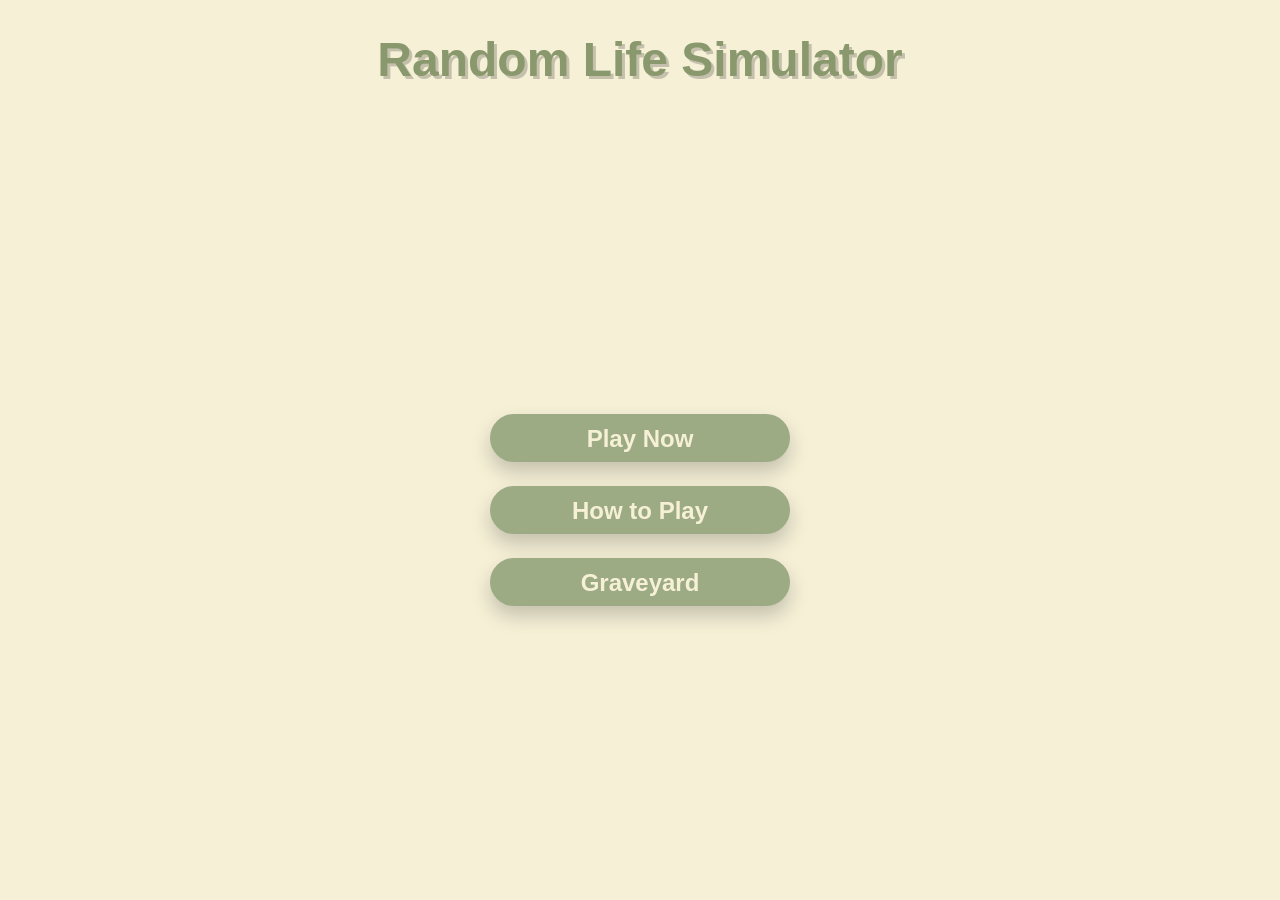
<file: index.html>
<!DOCTYPE html>
<html lang="en">
<head>
    <meta charset="UTF-8">
    <meta name="viewport" content="width=device-width, initial-scale=1.0">
    <link rel="stylesheet" href="css/indexstyle.css">
    <title>Home</title>
</head>
<body>
    <header>
        <h1>Random Life Simulator</h1>
    </header>

    <main>
        <div class="menu">
            <a href="create.html" class="menu-button">Play Now</a>
            <a href="about.html" class="menu-button">How to Play</a>
            <a href="graveyard.html" class="menu-button">Graveyard</a>
        </div>
    </main>
</body>
</html>
</file>
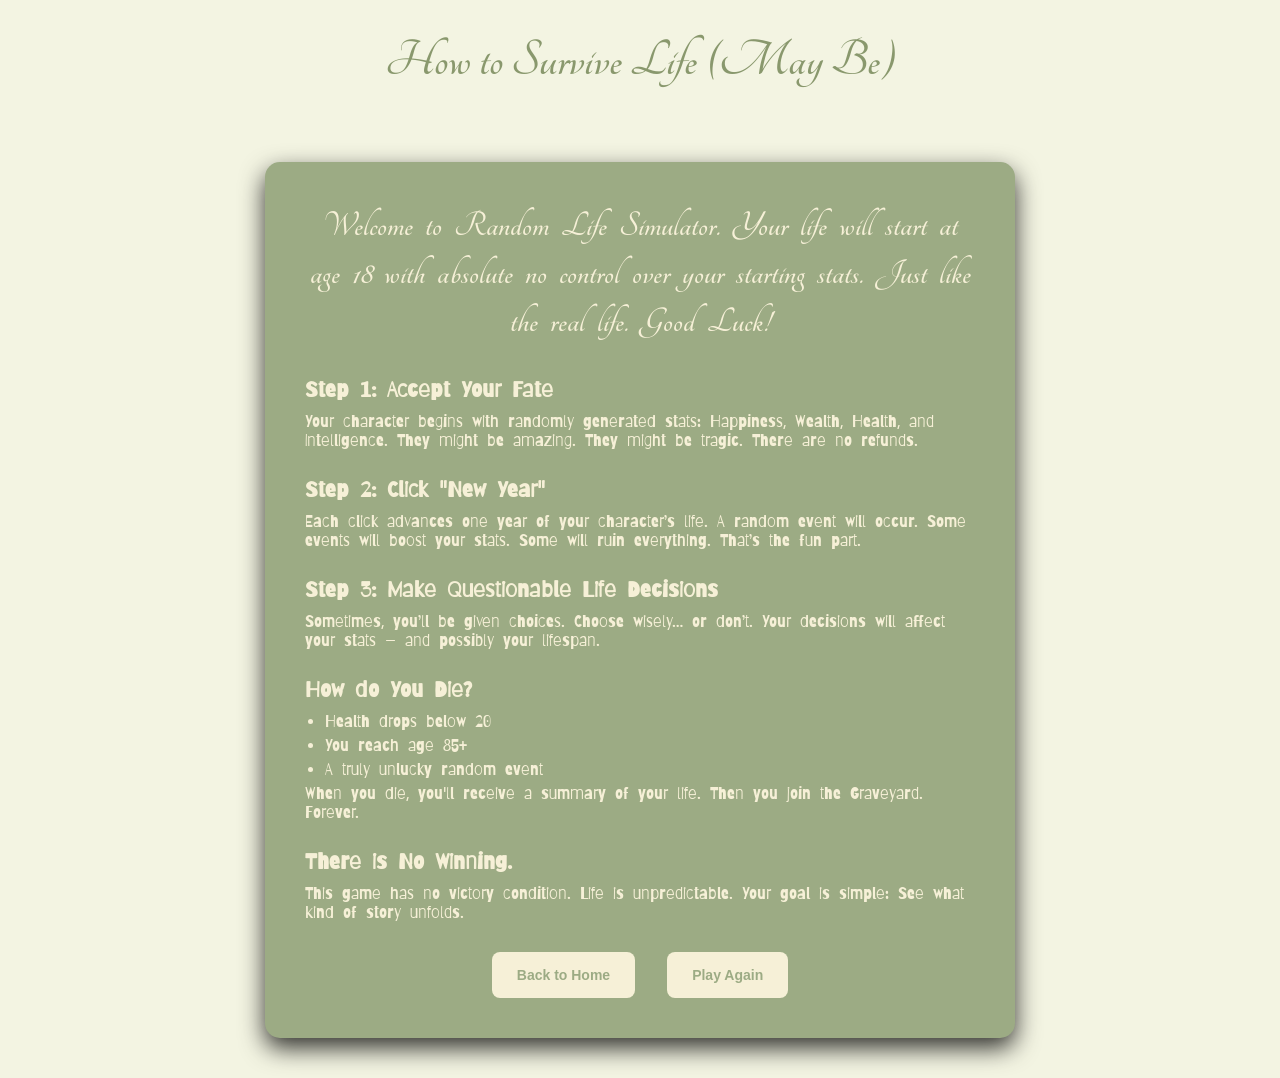
<file: about.html>
<!doctype html>
<html lang="en">
  <head>
    <meta charset="UTF-8" />
    <meta name="viewport" content="width=device-width, initial-scale=1.0" />
    <title>How to Play</title>
    <link rel="stylesheet" href="css/about.css" />
    <link rel="stylesheet" href="https://fonts.googleapis.com/css?family=Tangerine"/>
    <link rel="preconnect" href="https://fonts.googleapis.com" />
    <link rel="preconnect" href="https://fonts.gstatic.com" crossorigin />
    <link href="https://fonts.googleapis.com/css2?family=Barriecito&display=swap" rel="stylesheet"/>
  </head>
  <body>
    <header>
      <h1>How to Survive Life (May Be)</h1>
    </header>
    <main>
      <div class="about">
        <p class="intro">
          Welcome to <strong>Random Life Simulator</strong>. Your life will
          start at age 18 with absolute no control over your starting stats.
          Just like the real life. Good Luck!
        </p>
        <div class="row">
          <h2>Step 1: Accept Your Fate</h2>
          <p>
            Your character begins with randomly generated stats: Happiness,
            Wealth, Health, and Intelligence. They might be amazing. They might
            be tragic. There are no refunds.
          </p>
        </div>

        <div class="row">
          <h2>Step 2: Click "New Year"</h2>
          <p>
            Each click advances one year of your character’s life. A random
            event will occur. Some events will boost your stats. Some will ruin
            everything. That’s the fun part.
          </p>
        </div>

        <div class="row">
          <h2>Step 3: Make Questionable Life Decisions</h2>
          <p>
            Sometimes, you’ll be given choices. Choose wisely… or don’t. Your
            decisions will affect your stats — and possibly your lifespan.
          </p>
        </div>

        <div class="row">
          <h2>How do You Die?</h2>
          <ul>
            <li>Health drops below 20</li>
            <li>You reach age 85+</li>
            <li>A truly unlucky random event</li>
          </ul>
          <p>
            When you die, you'll receive a summary of your life. Then you join
            the Graveyard. Forever.
          </p>
        </div>

        <div class="row">
          <h2>There is No Winning.</h2>
          <p>
            This game has no victory condition. Life is unpredictable. Your goal
            is simple: See what kind of story unfolds.
          </p>
        </div>

        <div class="about-btn">
          <button id="backHome">Back to Home</button>
          <button id="goCreate">Play Again</button>
        </div>
      </div>
    </main>
    <script src="js/about.js"></script>
  </body>
</html>
</file>
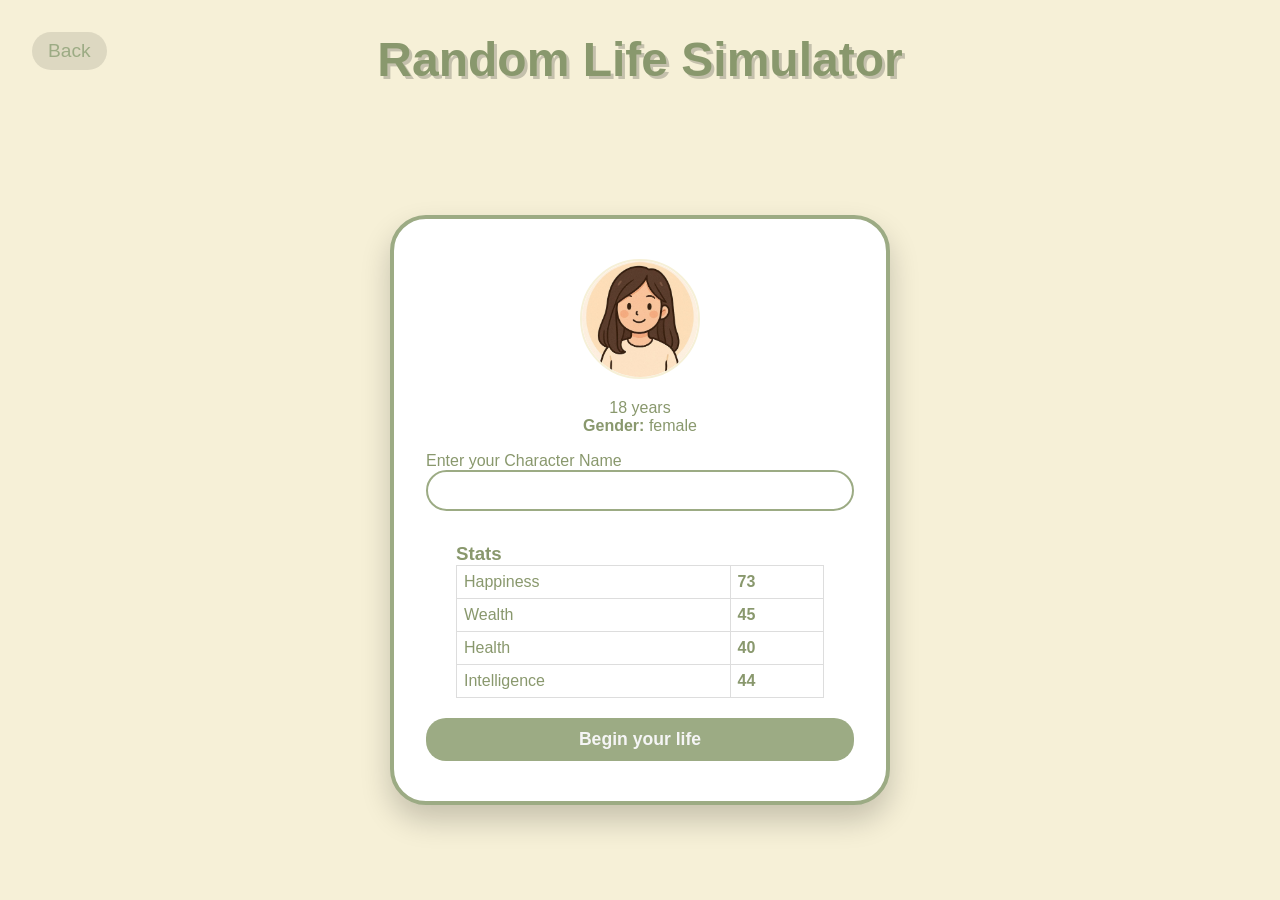
<file: create.html>
<!DOCTYPE html>
<html lang="en">
<head>
    <meta charset="UTF-8">
    <meta name="viewport" content="width=device-width, initial-scale=1.0">
    <link rel="stylesheet" href="css/createstyle.css">
    <link rel="stylesheet" href="css/indexstyle.css">
    <title>Character Creation</title>
</head>
<body>
    <header>
        <a href="index.html" class="back-button">Back</a>
        <h1>Random Life Simulator</h1>
    </header>
    <main>
        <div class="creation">
            <div class="preview-section">
                <div class="avatar">
                    <img src="images/male_1.jpg" alt="Character Avatar" id="character-avatar">
                    <div class="age">
                        <span>18</span> years
                    </div>
                </div>
                <div class="gender-display">
                    <div class="gender-box">
                        <span class="label">Gender: </span>
                        <span id="gender"></span>
                    </div>
                </div>
            </div>

            <div class="name-input">
                <label for="Name">Enter your Character Name</label>
                <input type="text" id="Name" maxlength="30">
            </div>

            
            <div class="stats-section">
                <h3>Stats</h3>
                <table>
                    <tr>
                        <td>Happiness</td>
                        <td id="happiness"></td>
                    </tr>
                    <tr>
                        <td>Wealth</td>
                        <td id="wealth"></td>
                    </tr>
                    <tr>
                        <td>Health</td>
                        <td id="health"></td>
                    </tr>
                    <tr>
                        <td>Intelligence</td>
                        <td id="intelligence"></td>
                    </tr>
                </table>    
            </div>
            
            <div class="begin-section">
                <button id="beginGame">Begin your life</button>
            </div>
        </div>
    </main>
    
</body>
<script src="js/create.js"></script>
</html>
</file>
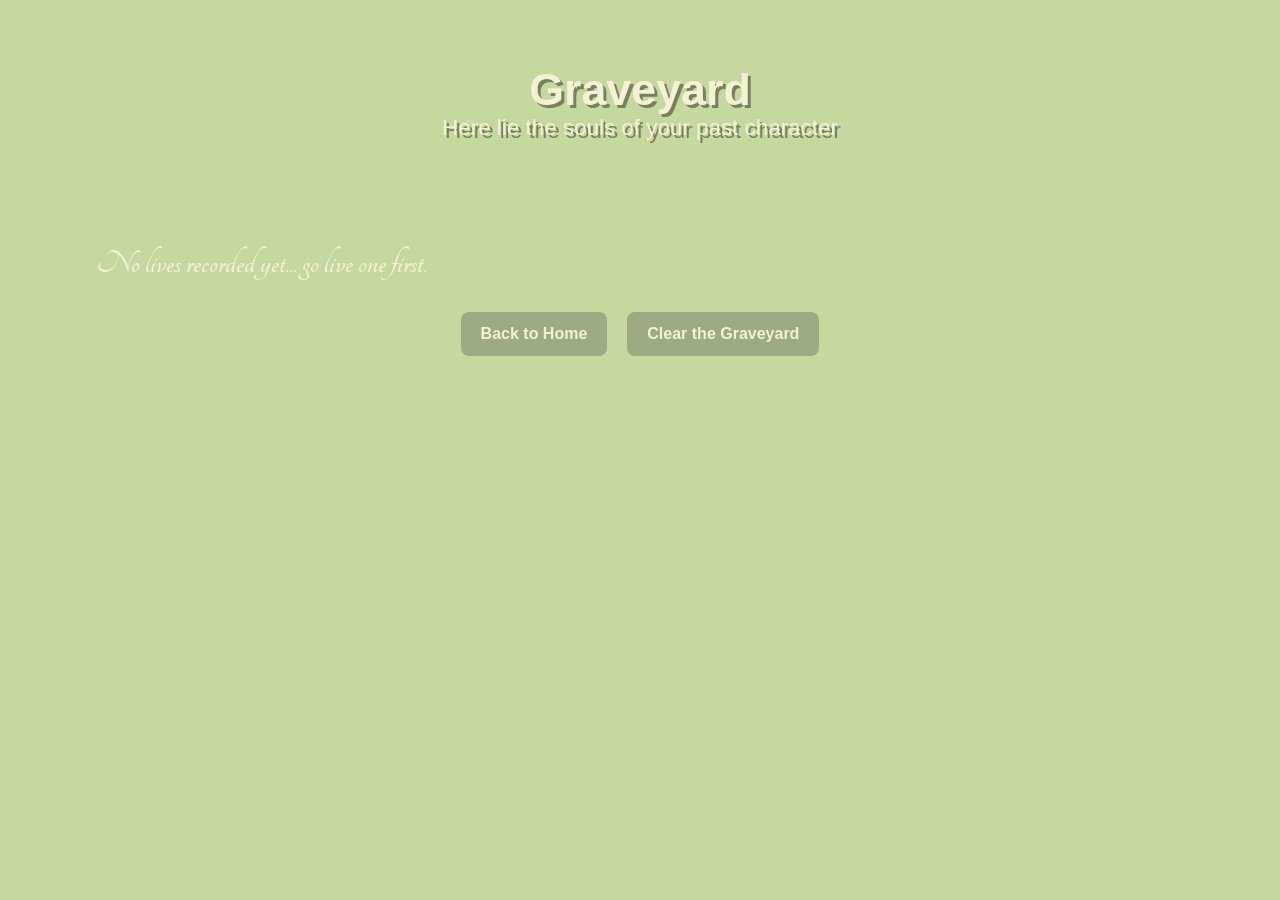
<file: graveyard.html>
<!doctype html>
<html lang="en">
  <head>
    <meta charset="UTF-8" />
    <meta name="viewport" content="width=device-width, initial-scale=1.0" />
    <title>Graveyard</title>
    <link rel="stylesheet" href="css/graveyard.css" />
    <link rel="stylesheet" href="https://fonts.googleapis.com/css?family=Tangerine"/>
    <link href="https://fonts.googleapis.com/css2?family=Barriecito&display=swap" rel="stylesheet"/>
  </head>
  <body>
    <header>
      <h1>Graveyard</h1>
      <p>Here lie the souls of your past character</p>
    </header>
    <main>
      <div class="grave_grid" id="graveContainer"></div>
      <div class="grave-btn">
        <button id="goHome">Back to Home</button>
        <button id="clear">Clear the Graveyard</button>
      </div>
    </main>
  </body>
  <script src="js/graveyard.js"></script>
</html>
</file>
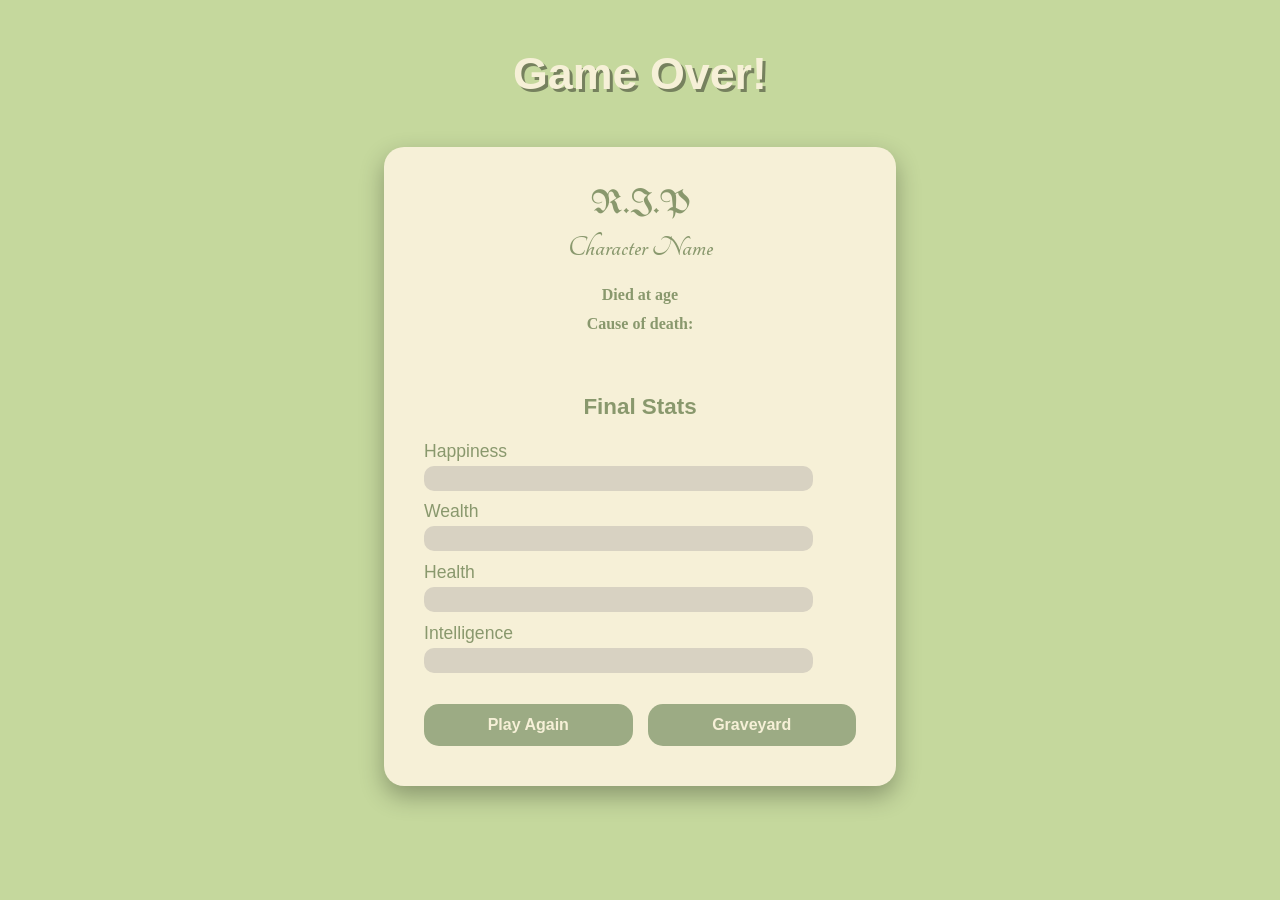
<file: summary.html>
<!DOCTYPE html>
<html lang="en">
<head>
    <meta charset="UTF-8">
    <meta name="viewport" content="width=device-width, initial-scale=1.0">
    <title>Game Over!</title>
    <link rel="stylesheet" href="css/summarystyle.css">
    <link href="https://fonts.googleapis.com/css2?family=Barriecito&family=UnifrakturMaguntia&display=swap" rel="stylesheet">
    <link rel="stylesheet" href="https://fonts.googleapis.com/css?family=Tangerine"/>
    <link href="https://fonts.googleapis.com/css2?family=Barriecito&display=swap" rel="stylesheet"/>
</head>
<body>
    <header>
        <h1 class="title">Game Over!</h1>
    </header>
    <main>
        <div class="summary">
            <h2 class="rip">R.I.P <p class="name" id="summaryName">Character Name</p></h2>
            
            <p class="death-info">
            Died at age <span id="finalAge"></span>
        </p>

            <p class="deathCause">
                Cause of death: <p class="causeOfDeath" id ="endReason"></p>
            </p>
            <h3 id="playerTitle"></h3>
            <div class="life">
                <p class="lifeText" id="lifeSummary">
                </p>
                <p id="ending"></p>
            </div>

            <div class="finalstats">
                <h3>Final Stats</h3>
                <div class="stats-bar">
                    <label for="">Happiness</label>
                    <progress id="happinessBar" value="" max="100"></progress>
                    <span id="happinessValue"></span>
                </div>

                <div class="stats-bar">
                    <label for="">Wealth</label>
                    <progress id="wealthBar" value="" max="100"></progress>
                    <span id="wealthValue"></span>
                </div>

                <div class="stats-bar">
                    <label for="">Health</label>
                    <progress id="healthBar" value="" max="100"></progress>
                    <span id="healthValue"></span>
                </div>

                <div class="stats-bar">
                    <label for="">Intelligence</label>
                    <progress id="intelligenceBar" value="" max="100"></progress>
                    <span id="intelligenceValue"></span>
                </div>
            </div>

            <div class="summaryBtn">
                <button id="playAgainBtn">Play Again</button>
                <button id="graveyardBtn">Graveyard</button>
            </div>
        </div>
    </main>
</body>
<script src="js/summary.js"></script>
</html>
</file>
<file: css/indexstyle.css>
*{
    margin: 0;
    padding: 0;
    box-sizing: border-box;
}
body{
    font-family: Arial, "Helvetica Neue", Helvetica, sans-serif;
    background-color: #F6F0D7;
    min-height: 100vh;
    display: flex;
    flex-direction: column;
    justify-content: space-between;
     align-items: center;
      color: #89986D;
}
 header{
    padding: 2rem 1rem;
    text-align: center;
    width: 100%;
}
header h1{
    font-size: 3rem;
    text-shadow: 3px 3px 0 rgba(0, 0, 0, 0.2);
    animation: fadeInDown 0.8s ease-out;
}
main{
    display: flex;
    flex: 1;
    width: 100%;
    padding: 2rem;
    align-items: center;
    justify-content: center;
}

.menu{
    display: flex;
    flex-flow: column;
    gap: 1.5rem;
    width: 100%;
    max-width: 300px;
    animation: fadeInUp 0.8s ease-out 0.2s both;
}

.menu .menu-button{
    background-color: #9CAB84;
    padding: 0.7rem 2rem;
    width: 100%;
    height: 3rem;
    border: none;
    border-radius: 50px;
    color: #F6F0D7;
    font-weight: bold;
    font-size: 1.5rem;
    text-align: center;
    text-decoration: none;
    font-family: Arial, Helvetica, sans-serif;
    box-shadow: 0 10px 20px rgba(0, 0, 0, 0.2);
    cursor: pointer;
    transition: all 0.3s ease;
}

.menu-button:hover {
    transform: translateY(-3px);
    box-shadow: 0 15px 30px rgba(0, 0, 0, 0.3);
    background: #89986D;
}

.menu-button:active {
    transform: translateY(-1px);
    box-shadow: 0 5px 10px rgba(0, 0, 0, 0.2);
}

@keyframes fadeInDown {
    from {
        opacity: 0;
        transform: translateY(-30px);
    }
    to {
        opacity: 1;
        transform: translateY(0);
    }
}

@keyframes fadeInUp {
    from {
        opacity: 0;
        transform: translateY(30px);
    }
    to {
        opacity: 1;
        transform: translateY(0);
    }
}
</file>
<file: css/about.css>
:root {
  --cream: #f6f0d7;
  --light-green: #c5d89d;
  --green: #9cab84;
  --dark-green: #89986d;
}
* {
  margin: 0;
  padding: 0;
  box-sizing: border-box;
  /* background-color: var(--dark-green);  */
  /* color: var(--cream); */
  
}
body{
    background-color: #f3f4e2;
}
header {
  padding: 2rem;
  text-align: center;
  font-family: "Tangerine", serif;
  color: var(--dark-green);
  font-size: 1.7rem;
}
main {
  display: flex;
  justify-content: center;
  align-items: center;
  padding: 40px 20px;
  
 
}
.about {
  background-color: var(--green);
  max-width: 750px;
  width: 100%;
  padding: 40px;
  border-radius: 15px;
  box-shadow: 0 10px 25px rgba(0, 0, 0, 0.8);
  color: var(--cream);
}
.intro {
  text-align: center;
  margin-bottom: 30px;
  font-size: 1.1rem;
  line-height: 1.3;
  font-family: "Tangerine", serif;
  font-size: 2.3rem;
  font-weight: bold;
  word-spacing: 6px;
}
.row {
  margin-bottom: 25px;
  font-family: "Barriecito";
  font-weight: 400;
  font-style: normal;
  word-spacing: 5px; 
}
.row h2 {
  margin-bottom: 10px;
  font-size: 1.4rem;
  
}
.row ul {
  margin-left: 20px;
}
.row li {
  margin-bottom: 5px;
}
.about-btn {
  margin-top: 30px;
  display: flex;
  justify-content: center;
  gap: 2rem;
}
.about-btn button {
  padding: 15px 25px;
  border-radius: 8px;
  border: none;
  cursor: pointer;
  background-color: var(--cream);
  color: white;
  transition: all 0.8s ease;
  text-decoration: none;
  color: var(--green);
  font-weight: bold;
  font-size: 14px;
}

.about-btn button:hover {
  background-color: #f3f4e2;
  transform: translateY(-3px);
  padding: 11px 20px;
  font-size: 15px;
  color: var(--dark-green);
}
</file>
<file: css/createstyle.css>
:root {
    --cream: #F6F0D7;
    --light-green: #C5D89D;
    --green: #9CAB84;
    --dark-green: #89986D;
    
}

.back-button{
    position: absolute;
    left: 2rem;
    color: var(--green);
    text-decoration: none;
    font-size: 1.2rem;
    padding: 0.5rem 1rem;
    background-color: rgba(0,0,0,0.1);
    border-radius: 30px;
    transition: all 0.5s ease;
}
.back-button:hover{
    background: rgba(0,0,0,0.2);
    transform: translateX(-3px);
    color: var(--dark-green);
}

.creation{
    background-color: white;
    max-width: 500px;
    width: 100%;
    padding: 2.5rem 2rem;
    border-radius: 36px;
    box-shadow: 0 15px 30px rgba(0,0,0,0.2);
    border: 4px solid var(--green);
}
.creation .preview-section .avatar{
    width: 100%;
    display: flex;
    flex-direction: column;
    justify-content: center;
    align-items: center;
}
.creation .preview-section .avatar img{
    width: 120px;
    height: 120px;
    object-fit: cover;
    border-radius: 50%;
    margin-bottom: 20px;
    border: 2px solid var(--cream);
    
}
.creation .preview-section .gender-display{
    margin-bottom: 17px;
    text-align: center;
}
.creation .preview-section .gender-display .gender-box .label{
    font-weight: bold;
}
.name-input{
    margin-bottom: 2rem;
}
.name label{
    display: block;
    font-weight: bold;
    margin-bottom: 0.5rem;
    color: var(--dark-green);
    font-size: 1.1rem;
}
#Name{
    width: 100%;
    font-size: 1.1rem;
    background: white;
    border: 2px solid var(--green);
    border-radius: 55px;
    padding: 0.5rem 1rem;
    color: rgb(33, 46, 33);
    outline: none;
    transition: all 0.3s ease;
}
#Name:focus{
    border-color: var(--dark-green);
    box-shadow: 0 0 0 3px rgba(142, 161, 107, 0.2);
    padding: 1rem 1.1rem;
}
.stats-section{
    margin: 20px 30px;
}
.stats-section table{
    width: 100%;
    border-collapse: collapse;
}
.stats-section table td{
    padding: 7px;
    border: 1px solid #ddd;
}
.stats-section td:first-child {
    text-align: left;
}

.stats-section td:last-child {
    font-weight: bold;
}
.begin-section button{
    width: 100%;
    padding: 11px;
    background: var(--green);
    border: none;
    border-radius: 20px;
    cursor: pointer;
    font-size: 1.1rem;
    font-weight: bold;
    transition: all 0.7s ease;
    text-decoration: none;
    /* color: whitesmoke; */
    color: whitesmoke;
}

.begin-section button:hover {
    background-color: var(--dark-green);
    transform: translateY(-3px);
}
</file>
<file: css/graveyard.css>
:root {
    --cream: #F6F0D7;
    --light-green: #C5D89D;
    --green: #9CAB84;
    --dark-green: #89986D;
    
}
*{
    margin: 0;
    padding: 0;
    box-sizing: border-box;
}
body{
    font-family: Arial, "Helvetica Neue", Helvetica, sans-serif;
   background-color: var(--light-green);
    min-height: 100vh;
    /* display: flex;
    flex-direction: column;
    justify-content: space-between;
    align-items: center; */
    color: var(--cream);
}
header{
    padding: 4rem;
    text-align: center;
    font-size: 1.4rem;
    text-shadow: 3px 3px 0 rgba(0, 0, 0, 0.4);
    animation: fadeInDown 0.8s ease-out;
    cursor: pointer;
    margin-bottom: 30px;
}
main{
    width: 90%;
    max-width: 1100px;
    margin: 40px auto;
    text-align: center;
}
.grave_grid{
    display: grid;
    grid-template-columns: repeat(3, 1fr);
    gap: 35px;
}
.grave_grid p{
    font-family: "Tangerine", serif;
    font-size: 2.1rem;
    text-align: center;
    font-weight: 800;
}
.grave-card{
    background: var(--cream);
    padding: 20px;
    border-radius: 15px;
    box-sizing: 0 6px 18px rgba(0,0,0,0.08);
    border: 1px solid #ccc;
    color: var(--dark-green);
    text-align: left;
    transition: transform 0.2s ease;
}
.grave-card:hover {
    transform: translateY(-5px);
    box-shadow: 0 8px 18px rgba(0, 0, 0, 0.1);
}
.grave-card h3{
    margin-bottom: 10px;
    font-size: 1.6rem;
    text-align: center;
}
.grave-card p {
    margin-bottom: 5px;
    font-size: 30px;
}
/* .stats{
    display: flex;
    margin-top: 20px;
    justify-content: space-between;
    font-size: 1.1rem;
    padding-bottom: 30px;
} */
.grave-card .grave-description{
    margin-top: 10px;
    font-size: 20px;
    line-height: 1.5;
    color: var(--dark-green);
    font-weight: bold;
    text-align: center;
    font-family: "Barriecito";
    letter-spacing: 1px;
    word-spacing: 2px;
    /* background-color: #fff; */
}
.grave-btn {
    margin-top: 30px;
    display: flex;
    justify-content: center;
    gap: 20px;
}

.grave-btn button {
    padding: 13px 20px;
    border-radius: 8px;
    border: none;
    cursor: pointer;
    background-color: var(--green);
    color: white;
    transition: background-color 0.3s ease;
    text-decoration: none;
    color: var(--cream);
    font-weight: bold;
    font-size: 1rem;
}
.grave-btn button:hover {
    background-color: var(--dark-green);
}
</file>
<file: css/summarystyle.css>
:root {
  --cream: #f6f0d7;
  --light-green: #c5d89d;
  --green: #9cab84;
  --dark-green: #89986d;
}
* {
  margin: 0;
  padding: 0;
  box-sizing: border-box;
}
body {
  font-family: Arial, "Helvetica Neue", Helvetica, sans-serif;
  background-color: var(--light-green);
  min-height: 100vh;
  /* display: flex;
    flex-direction: column;
    justify-content: space-between;
    align-items: center; */
  color: var(--cream);
}
header {
  padding: 3rem;
  text-align: center;
  font-size: 1.4rem;
  text-shadow: 3px 3px 0 rgba(0, 0, 0, 0.4);
  animation: fadeInDown 0.8s ease-out;
  cursor: pointer;
}
main {
  display: flex;
  justify-content: center;
  align-items: center;
}
.summary {
  background-color: var(--cream);
  width: 40%;
  padding: 40px;
  border-radius: 20px;
  box-shadow: 0 10px 25px rgba(0, 0, 0, 0.3);
  text-align: center;
  color: var(--dark-green);
}
.rip {
  margin-bottom: 20px;
  font-size: 2.1rem;
  font-family: "UnifrakturMaguntia", cursive;
  font-weight: 400;
}
.rip .name {
  margin-top: 10px;
  font-size: 1.9rem;
  font-family: "Tangerine", serif;
  font-weight: bold;

}
.death-info,
.deathCause {
  margin-bottom: 10px;
  font-weight: bold;
  font-family: "Georgia", serif;
}
.death-info #finalAge,
.causeOfDeath {
  font-size: 1.1rem;
  font-weight: 800;
  cursor: pointer;
  padding-bottom: 10px;
  font-family: cursive;
}

.life {
  margin: 20px 0;
  line-height: 1.6;
  font-size: 1rem;
  font-family: "Georgia", serif;
  font-weight: bold;
}
.finalstats h3 {
  padding: 1.3rem;
  font-size: 1.4rem;
}
.stats-bar {
  margin-bottom: 10px;
  text-align: left;
}
.stats-bar label {
  display: block;
  font-size: 1.1rem;
  margin-bottom: 4px;
  color: var(--dark-green);
}
.stats-bar progress {
  width: 90%;
  height: 25px;
  appearance: none;
  -webkit-appearance: none;
  border: none;
}
.stats-bar span {
  font-size: 1rem;
  font-weight: bold;
  float: right;
  color: var(--dark-green);
}


.stats-bar progress::-webkit-progress-bar {
    background-color: #d8d2c2;
    border-radius: 10px;
}

.stats-bar progress.goodStat::-webkit-progress-value {
    background-color: #72b87e;
    border-radius: 10px;
}

.stats-bar progress.midStat::-webkit-progress-value {
    background-color: #D8C27A;
    border-radius: 10px;
}

.stats-bar progress.lowStat::-webkit-progress-value {
    background-color: #A85C4D;
    border-radius: 10px;
}

/* Firefox support */
.stats-bar progress.goodStat::-moz-progress-bar {
    background-color: #72b87e;
}

.stats-bar progress.midStat::-moz-progress-bar {
    background-color: #D8C27A;
}

.stats-bar progress.lowStat::-moz-progress-bar {
    background-color: #A85C4D;
}
.summaryBtn {
  margin-top: 30px;
  display: flex;
  justify-content: space-between;
  gap: 15px;
}
.summaryBtn button {
  flex: 1;
  padding: 12px;
  border-radius: 15px;
  border: none;
  background: var(--green);
  font-size: 1rem;
  cursor: pointer;
  transition: all 0.6s ease;
}
/* #playAgainBtn {
  background: var(--light-green);
} */
#playAgainBtn {
  text-decoration: none;
  /* color: rgb(119, 124, 12); */
  color: var(--cream);
  font-weight: bold;
}

#graveyardBtn {
  text-decoration: none;
  /* color: rgb(119, 124, 12); */
  color: var(--cream);
  font-weight: bold;
}
#playAgainBtn:hover {
  background-color: var(--dark-green);
  transform: translateY(-3px);
}

#graveyardBtn:hover {
  background-color: var(--dark-green);
  transform: translateY(-3px);
}
</file>
